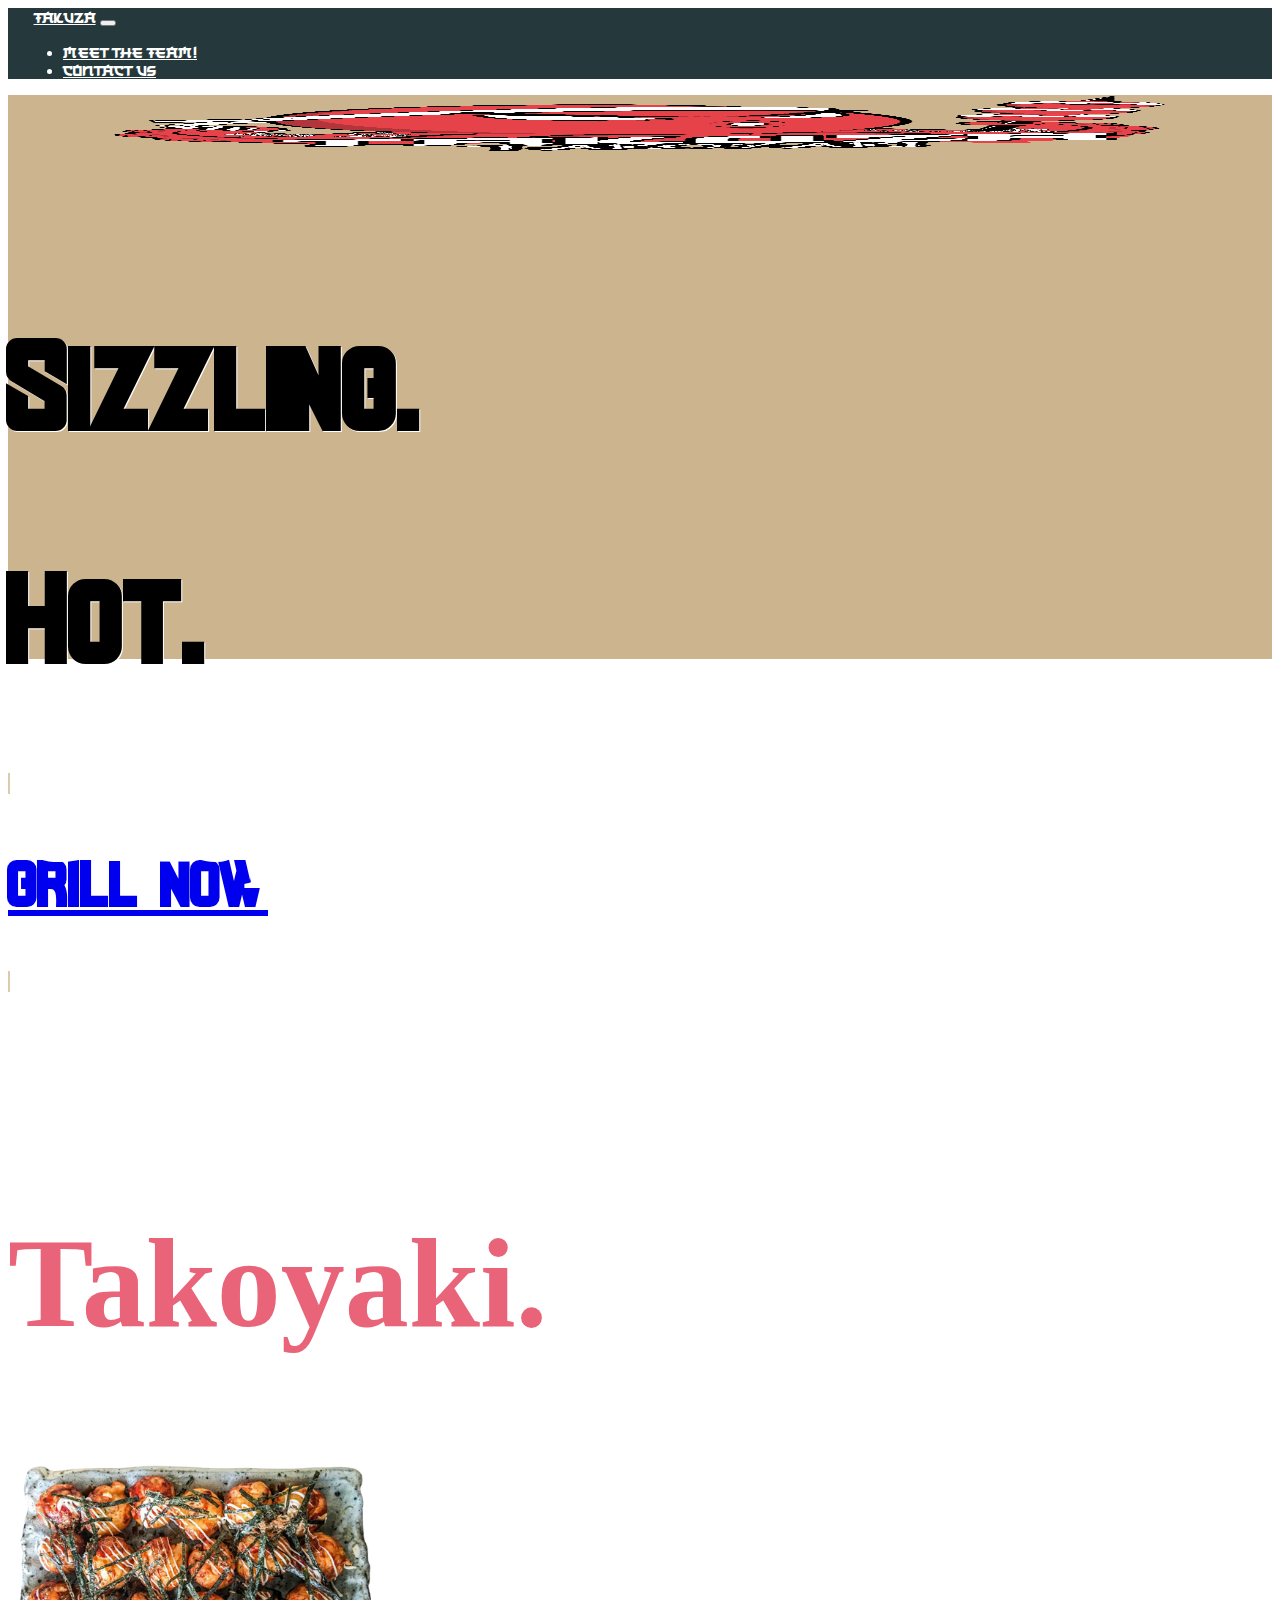
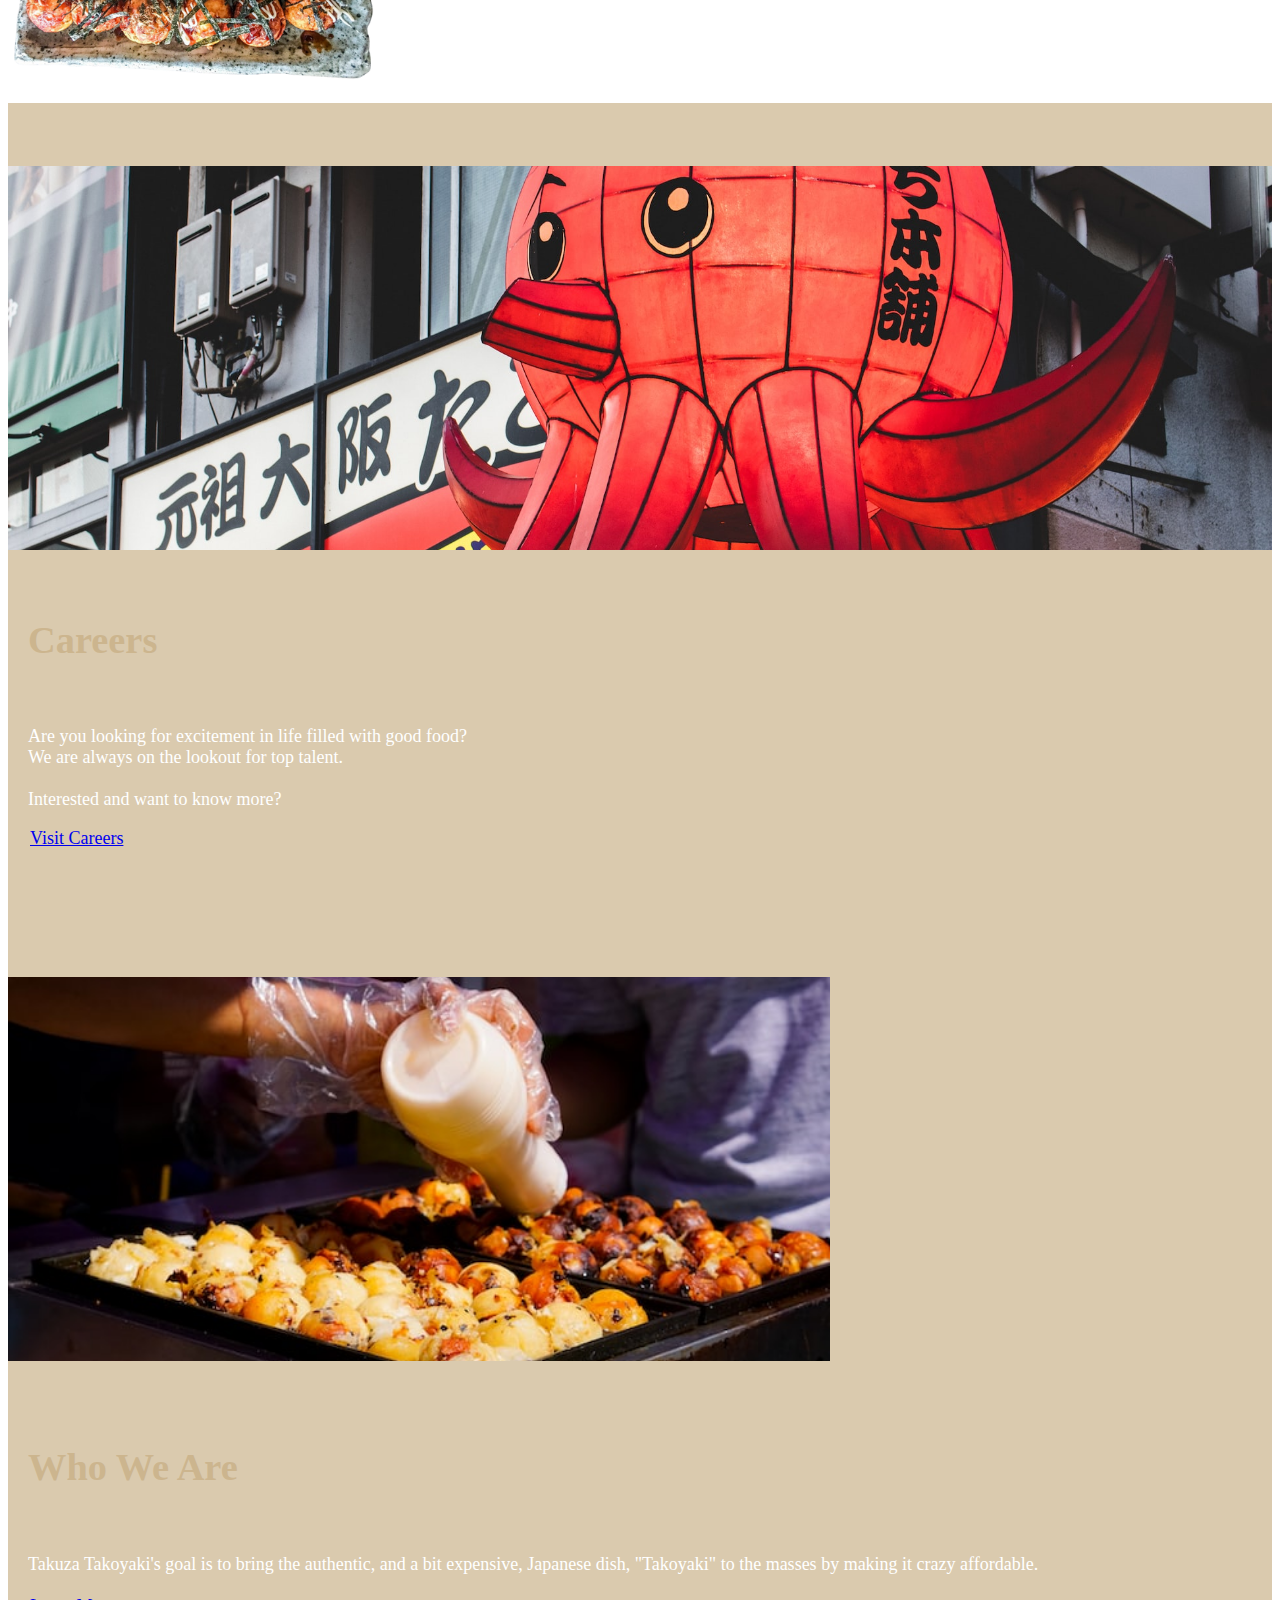
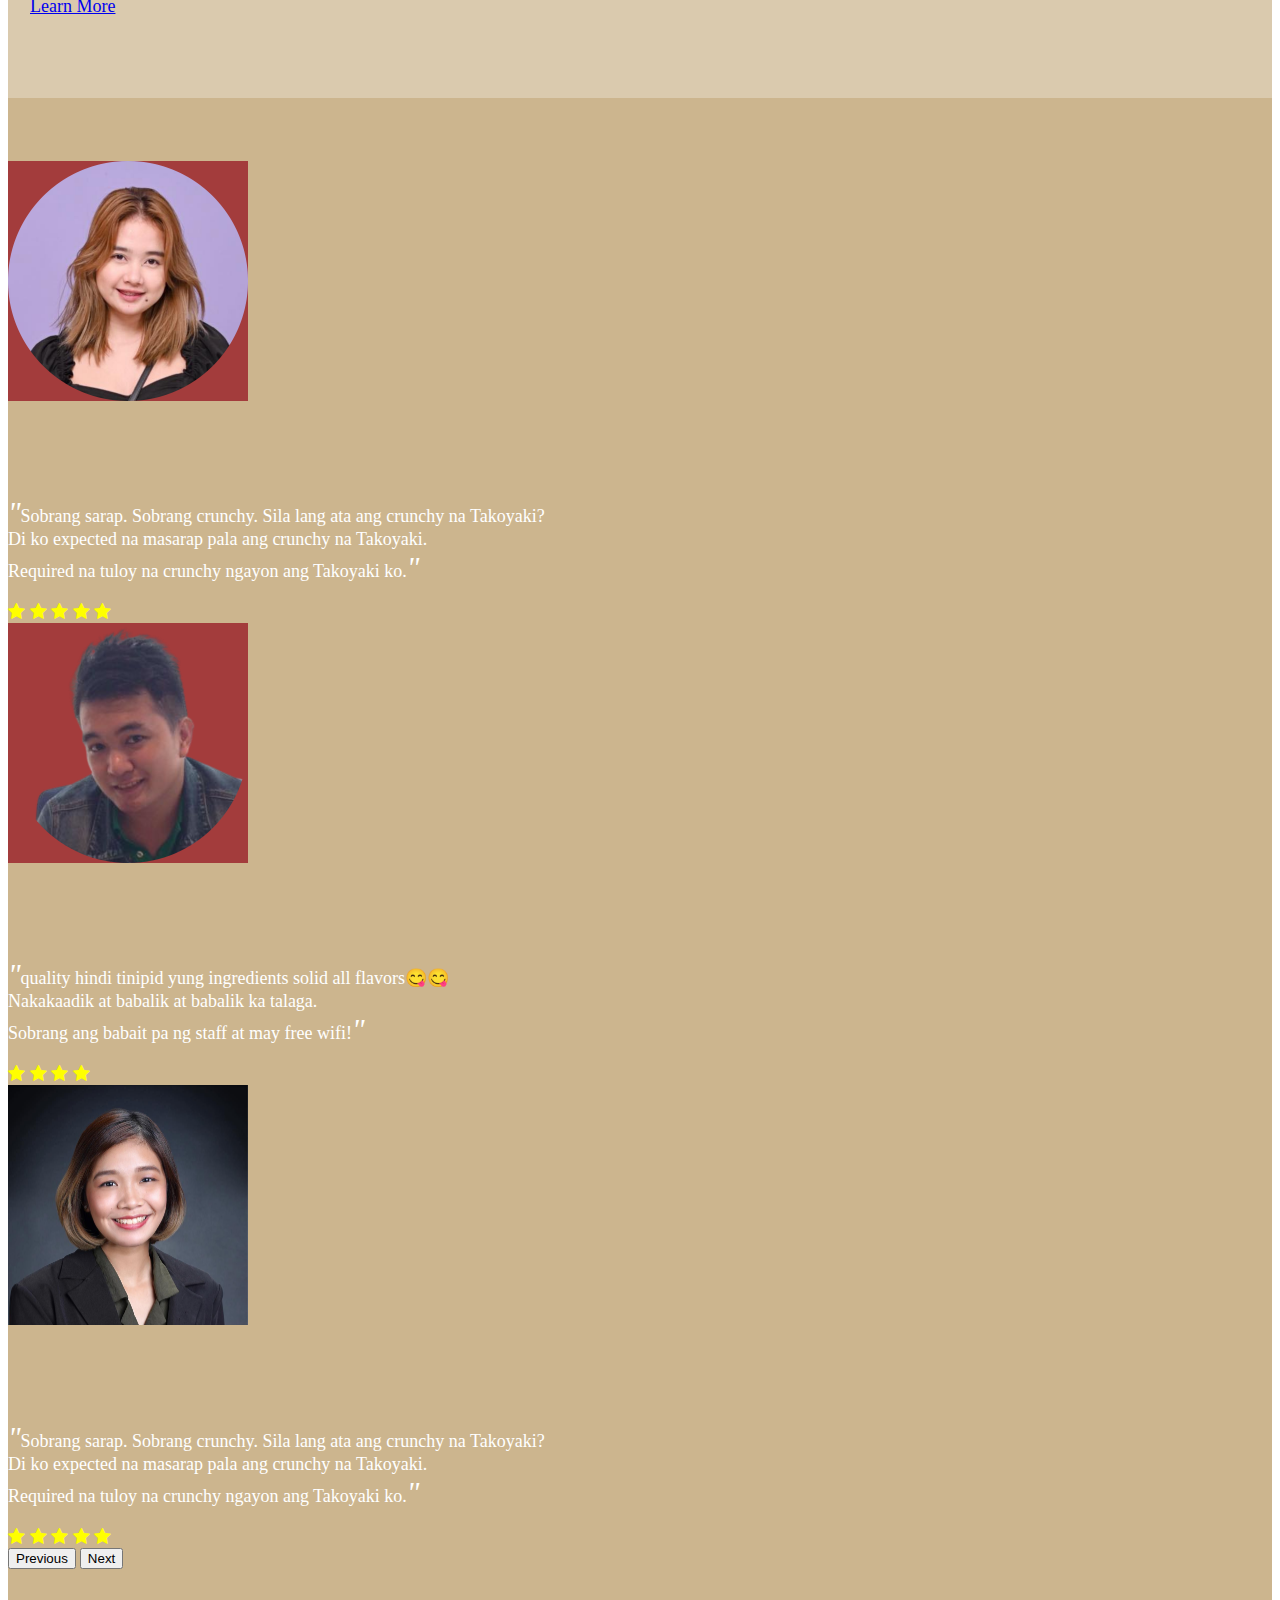
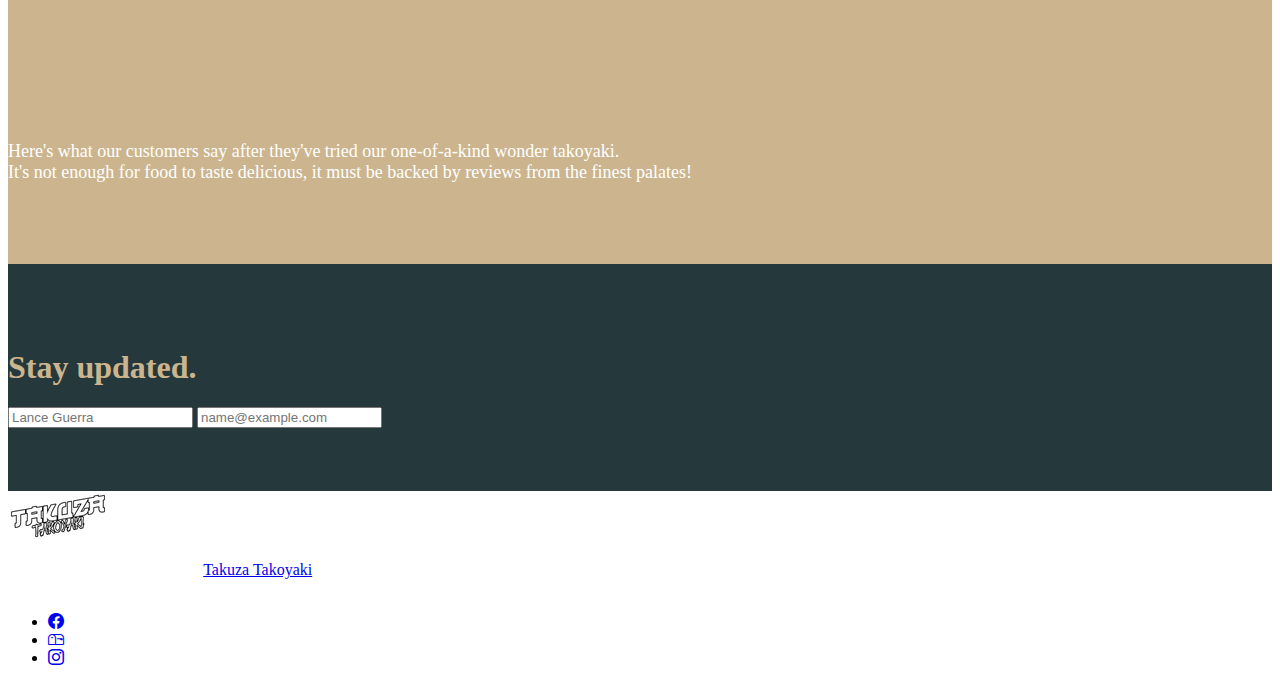
<file: index.html>
<!DOCTYPE html>
<html lang="en">
<head>
    <meta charset="UTF-8">
    <meta http-equiv="X-UA-Compatible" content="IE=edge">
    <meta name="viewport" content="width=device-width, initial-scale=1.0">
    <title>Takuza</title>
    <link rel="stylesheet" href="CSS/Home.css">
    <link href="https://cdn.jsdelivr.net/npm/bootstrap@5.3.0-alpha1/dist/css/bootstrap.min.css" rel="stylesheet" integrity="sha384-GLhlTQ8iRABdZLl6O3oVMWSktQOp6b7In1Zl3/Jr59b6EGGoI1aFkw7cmDA6j6gD" crossorigin="anonymous">
    <script src="https://cdn.jsdelivr.net/npm/bootstrap@5.3.0-alpha1/dist/js/bootstrap.bundle.min.js" integrity="sha384-w76AqPfDkMBDXo30jS1Sgez6pr3x5MlQ1ZAGC+nuZB+EYdgRZgiwxhTBTkF7CXvN" crossorigin="anonymous"></script>
    <link rel="stylesheet" href="https://cdnjs.cloudflare.com/ajax/libs/font-awesome/4.7.0/css/font-awesome.min.css">
    <link rel="stylesheet" href="https://cdn.jsdelivr.net/npm/bootstrap-icons@1.8.1/font/bootstrap-icons.css">
    <link rel="icon" href="Images/TAKUZA.png" type="image/icon type">



</head>

<body>

    <nav class="navbar navbar-expand-lg" id="navbar">

        <div class="container-fluid">

            <a href="../index.html" class="navbar-brand" id="NAVBRAND">Takuza</a>

            <button type="button" class="navbar-toggler bg-light" data-bs-toggle="collapse" data-bs-target="#navbarCollapse">

                <span class="navbar-toggler-icon"></span>

            </button>
        


            <div class="collapse navbar-collapse justify-content-end" id="navbarCollapse">

                <ul class="navbar-nav">

                    <li class="nav-item">
                        <a class="nav-link text-light" href="About.html">Meet the Team!</a>
                    </li>

                    <li class="nav-item">
                        <a class="nav-link text-light" href="Contact.html">Contact Us</a>
                    </li>
                    
                    

                </ul>

            </div>


        </div>

    </nav>



        



        <div class="container-sm-fluid" id="firstcontainer">

            

                <div class="row">

                    

                    <div class="col-xl-6">


                        
                        
                        <div class="img">
                            <img src="Images/TAKUZA-NAME.png" class="img-fluid" alt="BRANDLOGO" id="BRANDLOGO" height="60" width="100%">
                        </div>
                        

                    </div>

                    <div class="col-sm-6 text-start col-md col-lg mt-5" id="CTA">

                        <h1 class="CTAtext" style="font-size: max(10vw, 100px);"> Sizzling. </h1> <h1 class="CTAtext" style="font-size: max(10vw, 100px);">Hot.</h1>
                        <a class="btn btn-lg btn-dark text-sm-center text-md-start" href="HTML/grillnow.html" role="button"><h2 style="font-size: max(5vw, 50px);">GRILL NOW</h2></a> 

                        
                    </div>

                    

                </div>



            

        </div>


        <div class="container-sm-fluid" id="productshowcase">



            <div class="row align-content-center bg-dark">

                

                    <div class="col-sm-5 mt-5 align-content-center text-md-end text-lg-end text-sm-start ms-5" id="PRODUCTTEXT">

                        <h1 class="PRODUCTTEXT1" style="font-size: max(10vw, 10px);"> Crispy.</h1>
                        <h1 class="PRODUCTTEXT2" style="font-size: max(10vw, 10px);"> Crunchy.</h1>
                        <h1 class="PRODUCTTEXT3" style="font-size: max(10vw, 10px);color: #E96479;"> Takoyaki.</h1>
                        
                        

                        
                    </div>

                    <div class="col-sm-5 align-content-center m-auto" id="PRODUCTIMG">

                        <img src="Images/product.png" class="img-fluid ps-5" alt="product" id="productshowcaseimg">
                        

                    </div>

                

            </div>





        </div>


        <div class="container-fluid-sm text-start" id="secondcontainer">




            <div class="row justify-content-center">
                
            
                    
                <div class="col-sm-8">

                    <div class="card mt-5 bg-dark border-0" id="FirstCardHome">

                        <img src="Images/takomedium.jpeg" class="card-img-top" alt="takomedium" id="CareersHomeIMG">
                        <div class="card-body" id ="CareersHomeBODY">
                          <h5 class="card-title" style="font-size: max(3vw, 30px);">Careers</h5>
                          <p class="card-text">Are you looking for excitement in life filled with good food? <br>
                            We are always on the lookout for top talent. <br> <br> Interested and want to know more?</p>
                          <a href="HTML/Careers.html" class="btn btn-dark">Visit Careers</a>

                        </div>
                    </div>
           
                </div>


                <div class="col-sm-8">

                    <div class="card bg-dark border-0" id="SecondCardHome">

                        <img src="Images/Cooking.jpeg" class="card-img-top m-auto" alt="takomedium" id="WhoWeAreHomeIMG">
                        <div class="card-body" id ="WhoWeAreHomeBODY">
                          <h5 class="card-title" style="font-size: max(3vw, 30px);">Who We Are</h5>
                          <p class="card-text">Takuza Takoyaki's goal is to bring the authentic, and a bit expensive, Japanese dish, "Takoyaki" to the masses by making it crazy affordable.
                            <br>
                            <br>
                            <a href="Careers.html" class="btn btn-dark">Learn More</a>

                        </div>
                    </div>

           
                </div>



            </div>

        </div>
                

        <div class="container-fluid text-start" id="thirdcontainer">

            <div class="row">
                

                <div class="col-md-8 justify-content-center m-auto" id="carouseltestimonialhomecontainer">

                    <div class="card bg-dark" id="reviewmaincard">


                            <div id="carouseltestimonalhome" class="carousel slide card-img-top" style="width: max(150vw, 30px);">
                                <div class="carousel-inner">
                                <div class="carousel-item active">



                                    <div class="card mt-5 bg-dark border-0 text-center mb-5 align-content-center ms-auto" id="reviewcard2">

                                        <img src="Images/review2.png" class="card-img-top rounded-circle" alt="takomedium" id="reviewimg2">
                                        <div class="card-body" id ="review2body">
                                        <H1 class="card-title">Cath C.</h1>
                                       
                                        <p class="card-text"><i class="quote">"</i>Sobrang sarap. Sobrang crunchy. Sila lang ata ang crunchy na Takoyaki?<br>
                                            Di ko expected na masarap pala ang crunchy na Takoyaki. <br>Required na tuloy na crunchy ngayon ang Takoyaki ko.<i class="quote">"</i></p>

                                            <span class="fa fa-star checked"></span>
                                            <span class="fa fa-star checked"></span>
                                            <span class="fa fa-star checked"></span>
                                            <span class="fa fa-star checked"></span>
                                            <span class="fa fa-star checked"></span>
                
                                        </div>
                                    </div>

                                </div>
                                <div class="carousel-item">


                                    <div class="card mt-5 bg-dark border-0 text-center mb-5 align-content-center" id="reviewcard1">

                                        <img src="Images/review1.png" class="card-img-top rounded-circle" alt="takomedium" id="reviewimg1">
                                        <div class="card-body" id ="review1body">
                                        <H1 class="card-title">Elwin T.</H1>
                                        <p class="card-text"><i class="quote">"</i>quality hindi tinipid yung ingredients solid all flavors😋😋 <br>
                                            Nakakaadik at babalik at babalik ka talaga.<br>
                                            Sobrang ang babait pa ng staff at may free wifi!<i class="quote">"</i> </p>

                                            <span class="fa fa-star checked"></span>
                                            <span class="fa fa-star checked"></span>
                                            <span class="fa fa-star checked"></span>
                                            <span class="fa fa-star checked"></span>
                                            <span class="fa fa-star-empty"></span>
                
                                        </div>
                                    </div>
                                    
                                </div>
                                <div class="carousel-item">
                                    <div class="card mt-5 bg-dark border-0 text-center mb-5 align-content-center ms-auto" id="reviewcard3">

                                        <img src="Images/review3.jpeg" class="card-img-top rounded-circle" alt="takomedium" id="reviewimg3">
                                        <div class="card-body" id ="review3body">
                                        <H1 class="card-title">Cristen A.</H1>
                                       
                                        <p class="card-text"><i class="quote">"</i>Sobrang sarap. Sobrang crunchy. Sila lang ata ang crunchy na Takoyaki?<br>
                                            Di ko expected na masarap pala ang crunchy na Takoyaki. <br>Required na tuloy na crunchy ngayon ang Takoyaki ko.<i class="quote">"</i></p>

                                            <span class="fa fa-star checked"></span>
                                            <span class="fa fa-star checked"></span>
                                            <span class="fa fa-star checked"></span>
                                            <span class="fa fa-star checked"></span>
                                            <span class="fa fa-star checked"></span>
                
                                        </div>
                                    </div>
                                </div>
                                </div>
                                <button class="carousel-control-prev" type="button" data-bs-target="#carouseltestimonalhome" data-bs-slide="prev">
                                <span class="carousel-control-prev-icon" aria-hidden="true"></span>
                                <span class="visually-hidden">Previous</span>
                                </button>
                                <button class="carousel-control-next" type="button" data-bs-target="#carouseltestimonalhome" data-bs-slide="next">
                                <span class="carousel-control-next-icon" aria-hidden="true"></span>
                                <span class="visually-hidden">Next</span>
                                </button>
                            </div>



                            <div class="card-body my-auto" id ="reviewmainbody">
                                <h5 class="card-title" style="font-size: max(3vw, 30px);">Reviews</h5>
                                <p class="card-text">Here's what our customers say after they've tried our one-of-a-kind wonder takoyaki. <br>
                                It's not enough for food to taste delicious, it must be backed by reviews from the finest palates!</p>
      
                            </div>




                    </div>
                    


                </div> 

            </div>          
  


            
            






        </div>
        



        <div class="container-fluid text-start bg-dark" id="fourthcontainer">

            <div class="row">

                <div class="col-sm-3 m-auto">

                    <h1 class="card-title mb-3">Stay updated.</h1>

                    <div class="m-auto">
                        <input type="text" class="form-control mb-1" id="NewsletterNameInput" placeholder="Lance Guerra">
                        <input type="email" class="form-control" id="NewsletterEmailInput" placeholder="name@example.com">
                    </div>

                </div>
            </div>


        </div>


        


        <footer class="container-fluid p-5 rounded bg-dark">
            <div class="d-sm-flex justify-content-between">
                <div>
                    <span><img src="Images/namelogowhitefooter.png" alt="logo" height="50px" width="100px"></span>
                </div>

                <div class="copyright text-sm-start text-md-center">
                    <p>Developed and maintained by <a href="https://www.takuzatakoyaki.com/">Takuza Takoyaki</a> <br>
                        © 2023 All Rights Reserved.</p>
                
                </div>

                <div>
                    <ul class="d-flex gap-3 list-unstyled pe-5">
                        <li><a href="https://www.facebook.com/takuzatakoyakiph"><i class="bi bi-facebook"></i></a></li>
                        <li><a href="#"><i class="bi bi-mailbox"></i></a></li>
                        <li><a href="https://www.instagram.com/takuzatakoyaki/"><i class="bi bi-instagram"></i></a></li>
                    </ul>
                </div>

            </div>
        </footer>
        
    
  
       
    
</body>
</html>
</file>
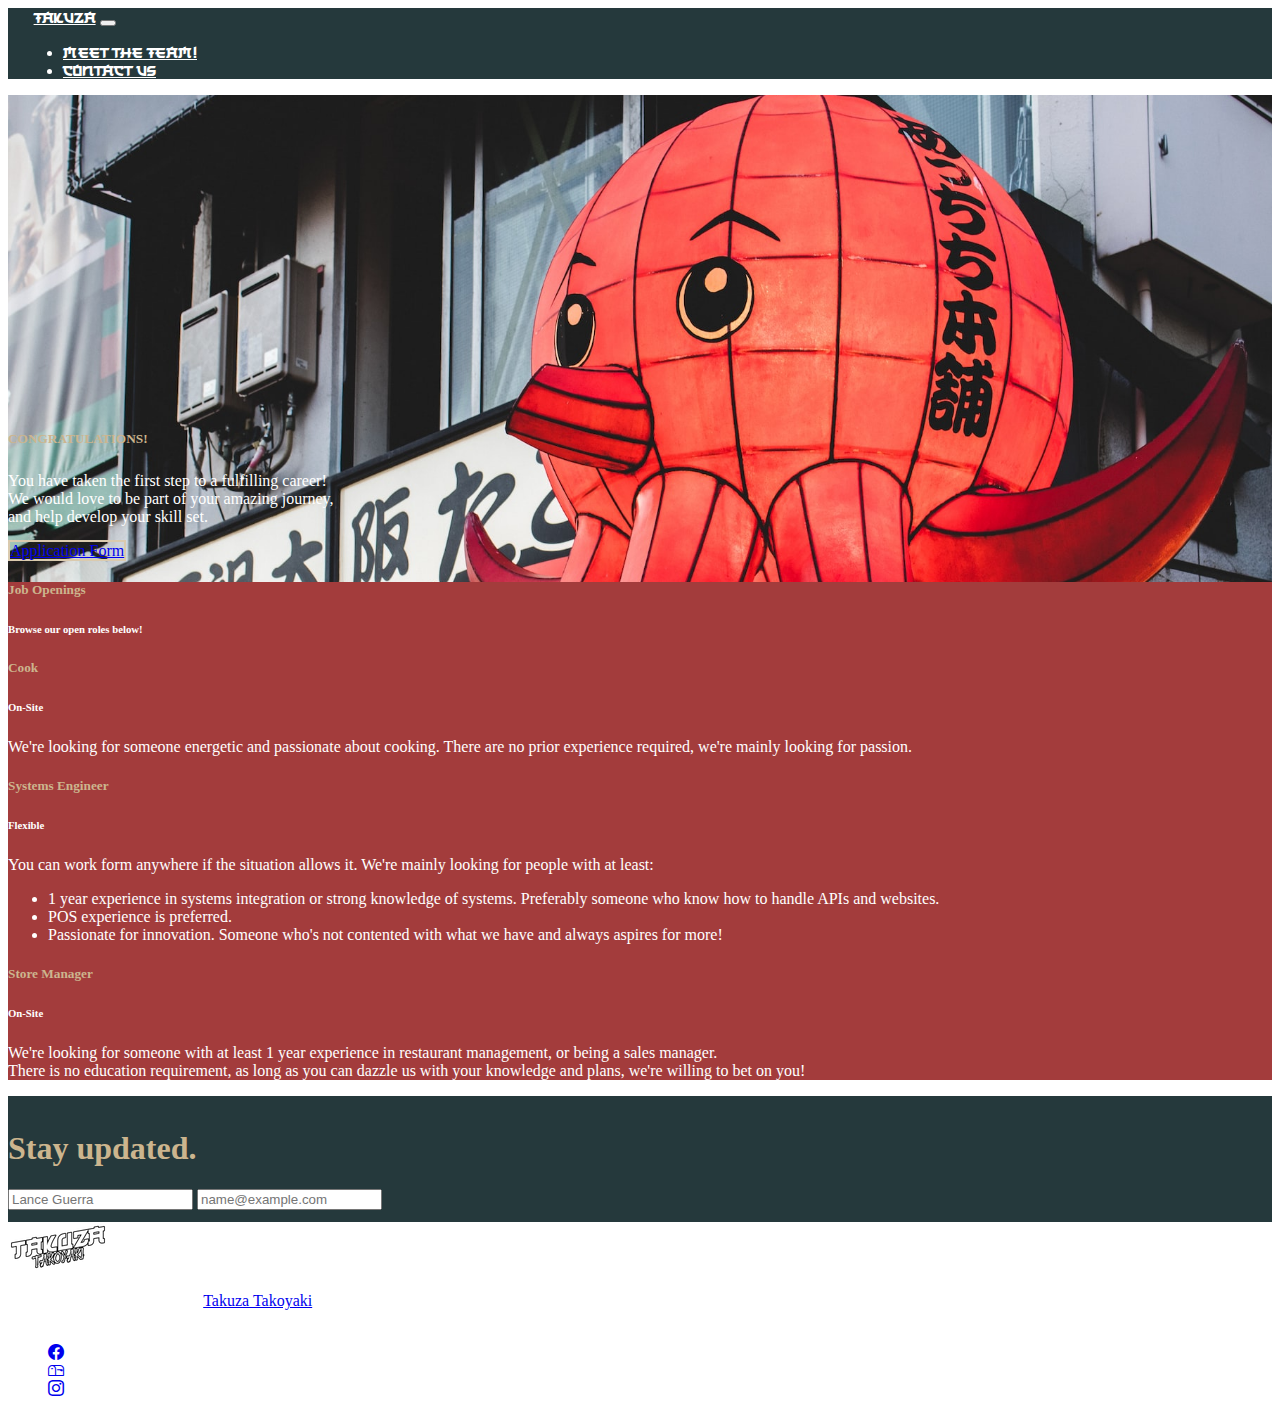
<file: HTML/Careers.html>
<!DOCTYPE html>
<html lang="en">
<head>
    <meta charset="UTF-8">
    <meta http-equiv="X-UA-Compatible" content="IE=edge">
    <meta name="viewport" content="width=device-width, initial-scale=1.0">
    <title>Takuza</title>
    <link rel="stylesheet" href="../CSS/Careers.css">
    <link href="https://cdn.jsdelivr.net/npm/bootstrap@5.3.0-alpha1/dist/css/bootstrap.min.css" rel="stylesheet" integrity="sha384-GLhlTQ8iRABdZLl6O3oVMWSktQOp6b7In1Zl3/Jr59b6EGGoI1aFkw7cmDA6j6gD" crossorigin="anonymous">
    <script src="https://cdn.jsdelivr.net/npm/bootstrap@5.3.0-alpha1/dist/js/bootstrap.bundle.min.js" integrity="sha384-w76AqPfDkMBDXo30jS1Sgez6pr3x5MlQ1ZAGC+nuZB+EYdgRZgiwxhTBTkF7CXvN" crossorigin="anonymous"></script>
    <link rel="stylesheet" href="https://cdnjs.cloudflare.com/ajax/libs/font-awesome/4.7.0/css/font-awesome.min.css">
    <link rel="stylesheet" href="https://cdn.jsdelivr.net/npm/bootstrap-icons@1.8.1/font/bootstrap-icons.css">
    <link rel="icon" href="../Images/TAKUZA.png" type="image/icon type">
</head>
<body>



    <nav class="navbar navbar-expand-lg" id="navbar">

        <div class="container-fluid">

            <a href="../index.html" class="navbar-brand" id="NAVBRAND">Takuza</a>

            <button type="button" class="navbar-toggler" data-bs-toggle="collapse" data-bs-target="#navbarCollapse">

                <span class="navbar-toggler-icon"></span>

            </button>
        


            <div class="collapse navbar-collapse justify-content-end" id="navbarCollapse">

                <ul class="navbar-nav">

                    <li class="nav-item">
                        <a class="nav-link text-light" href="About.html">Meet the Team!</a>
                    </li>

                    <li class="nav-item">
                        <a class="nav-link text-light" href="Contact.html">Contact Us</a>
                    </li>
                    
                    

                </ul>

            </div>


        </div>

    </nav>


    <div class="container-fluid-sm" id="maincontainer">


        <div class="container-sm">

            <div class="row">

                <div class="col-sm-6 mx-auto" id="left">


                        <div class="Conrgatulations" id="congradulations">

                            <div class="card bg-dark">
                                <div class="card-body">
                                    <h5 class="card-title">CONGRATULATIONS!</h5>
                                    <h6 class="card-subtitle mb-2 text-warning"></h6>
                                    <p class="card-text">You have taken the first step to a fulfilling career! <br> We would love to be part of your amazing journey,<br> and help develop your skill set.</p>
                                    <a href="applicationform.html" class="btn btn-dark" target="_blank">Application Form</a>
                                
                                </div>
                            </div>

                        </div>

                </div>

                    <div class="col-sm-6" id="right">


                       

                            <div class="card" id="rolesmain">
                                <div class="card-body m-auto">
                                    <h5 class="card-title text-center">Job Openings</h5>
                                    <h6 class="card-subtitle mb-2 text-warning">Browse our open roles below!</h6>
                                    
                                    <div class="role1">

                                        <div class="card bg-dark">
                                            <div class="card-body">
                                                <h5 class="card-title">Cook</h5>
                                                <h6 class="card-subtitle mb-2 text-warning">On-Site</h6>
                                                <p class="card-text">We're looking for someone energetic and passionate about cooking. There are no prior experience required, we're mainly looking for passion.</p>
                                            
                                            </div>
                                        </div>
            
                                    </div>
            
                            
            
            
                                    <div class="role2">
            
                                        <div class="card bg-dark">
                                            <div class="card-body">
                                            <h5 class="card-title">Systems Engineer</h5>
                                            <h6 class="card-subtitle mb-2 text-warning">Flexible</h6>
                                            <p class="card-text">You can work form anywhere if the situation allows it. We're mainly looking for people with at least:
            
                                                <ul>
                                                    <li>1 year experience in systems integration or strong knowledge of systems. Preferably someone who know how to handle APIs and websites.</li>
                                                    <li>POS experience is preferred.</li>
                                                    <li>Passionate for innovation. Someone who's not contented with what we have and always aspires for more!</li>
                                                </ul>
                                            </p>
                                            </div>
                                        </div>
            
                                    </div>
            
            
                                    <div class="role3">
            
                                        <div class="card bg-dark">
                                            <div class="card-body">
                                            <h5 class="card-title">Store Manager</h5>
                                            <h6 class="card-subtitle mb-2 text-warning">On-Site</h6>
                                            <p class="card-text">We're looking for someone with at least 1 year experience in restaurant management, or being a sales manager. <br>
                                            There is no education requirement, as long as you can dazzle us with your knowledge and plans, we're willing to bet on you!</p>
                                        
                                            </div>
                                        </div>
            
                                    </div>


                                </div>
                            </div>

                        
                        


                        

                </div>







            </div>

        </div> 


        <div class="container-fluid text-start bg-dark" id="fourthcontainer">

            <div class="row">

                <div class="col-sm-3 m-auto">

                    <h1 class="card-title mb-3">Stay updated.</h1>

                    <div class="m-auto">
                        <input type="text" class="form-control mb-1" id="NewsletterNameInput" placeholder="Lance Guerra">
                        <input type="email" class="form-control" id="NewsletterEmailInput" placeholder="name@example.com">
                    </div>

                </div>
            </div>


        </div>


        


        <footer class="container-fluid p-5 rounded bg-dark">
            <div class="d-sm-flex justify-content-between">
                <div>
                    <span><img src="../Images/namelogowhitefooter.png" alt="logo" height="50px" width="100px"></span>
                </div>

                <div class="copyright text-sm-start text-md-center">
                    <p>Developed and maintained by <a href="https://www.takuzatakoyaki.com/">Takuza Takoyaki</a> <br>
                        © 2023 All Rights Reserved.</p>
                
                </div>

                <div>
                    <ul class="d-flex gap-3 list-unstyled pe-5">
                        <li><a href="https://www.facebook.com/takuzatakoyakiph"><i class="bi bi-facebook"></i></a></li>
                        <li><a href="#"><i class="bi bi-mailbox"></i></a></li>
                        <li><a href="https://www.instagram.com/takuzatakoyaki/"><i class="bi bi-instagram"></i></a></li>
                    </ul>
                </div>

            </div>
        </footer>

                

            

        


        




            
        
    </div>

    
    
</body>
</html>
</file>
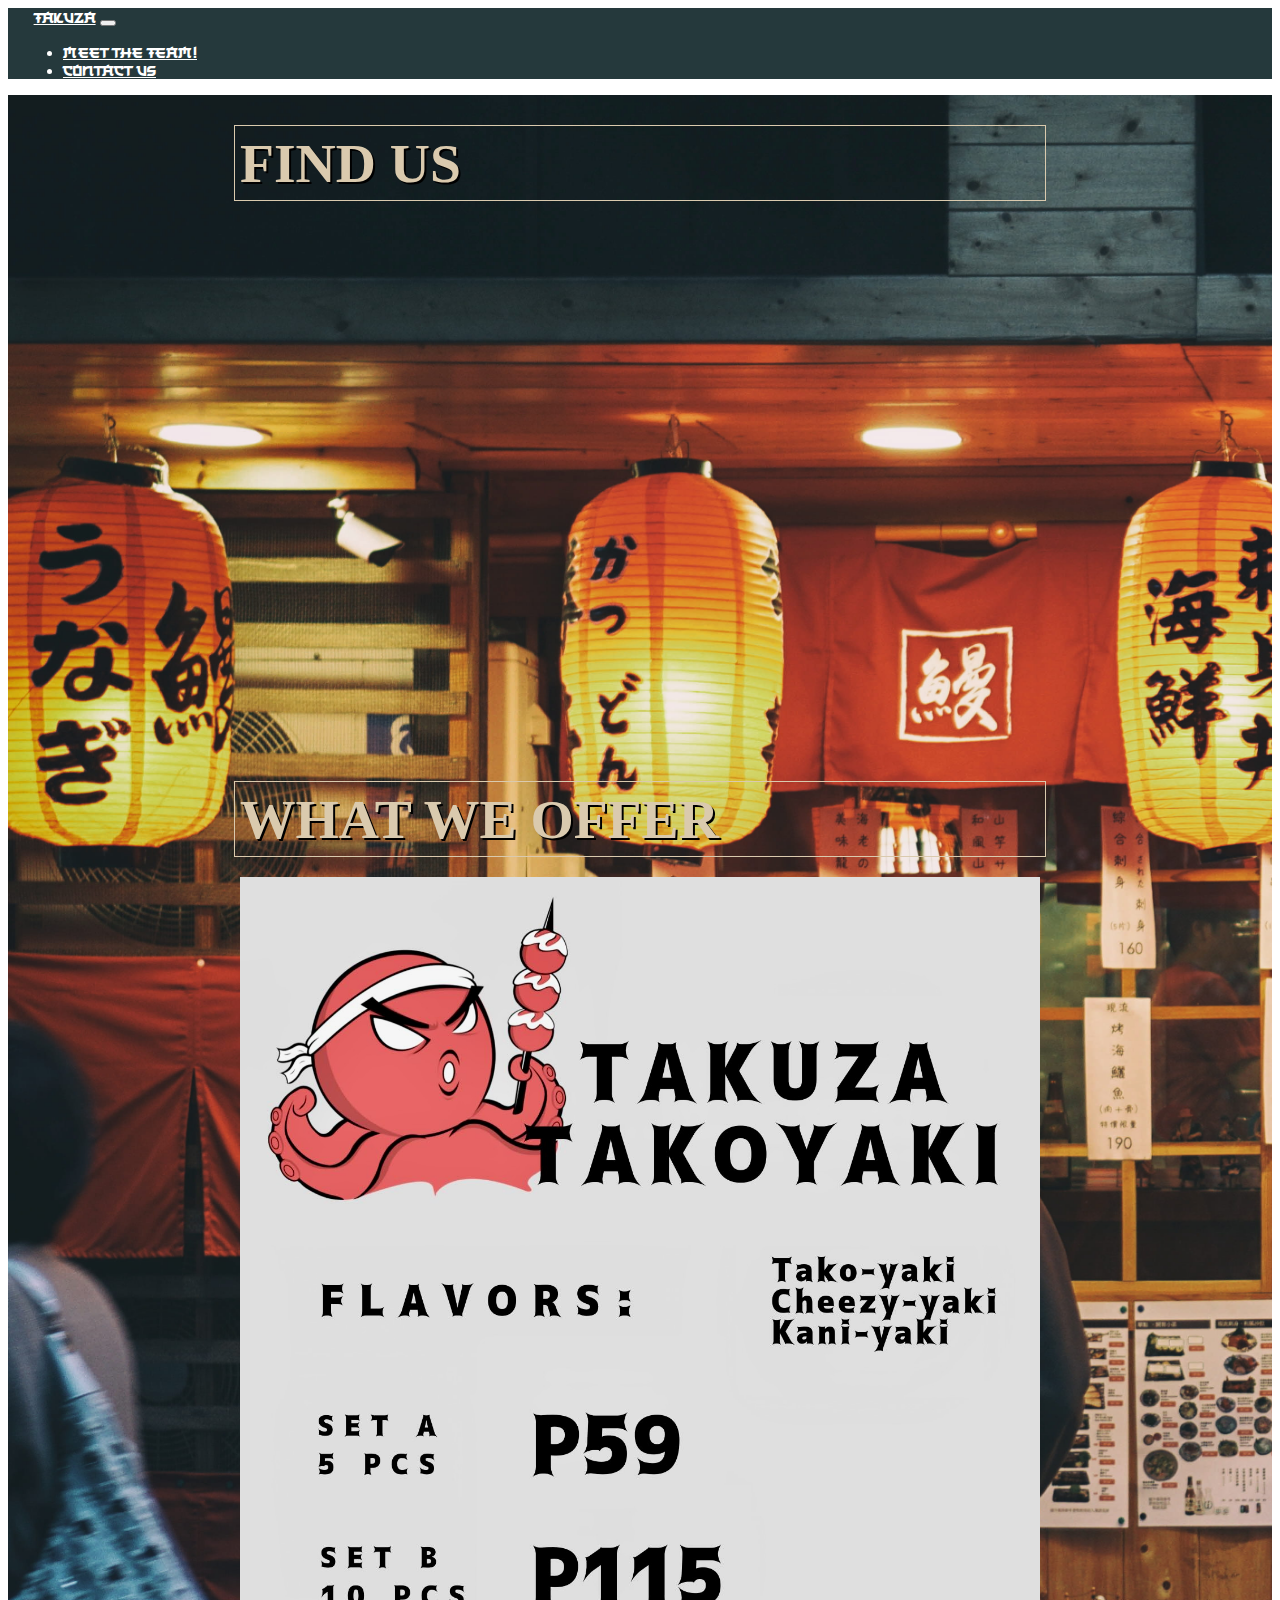
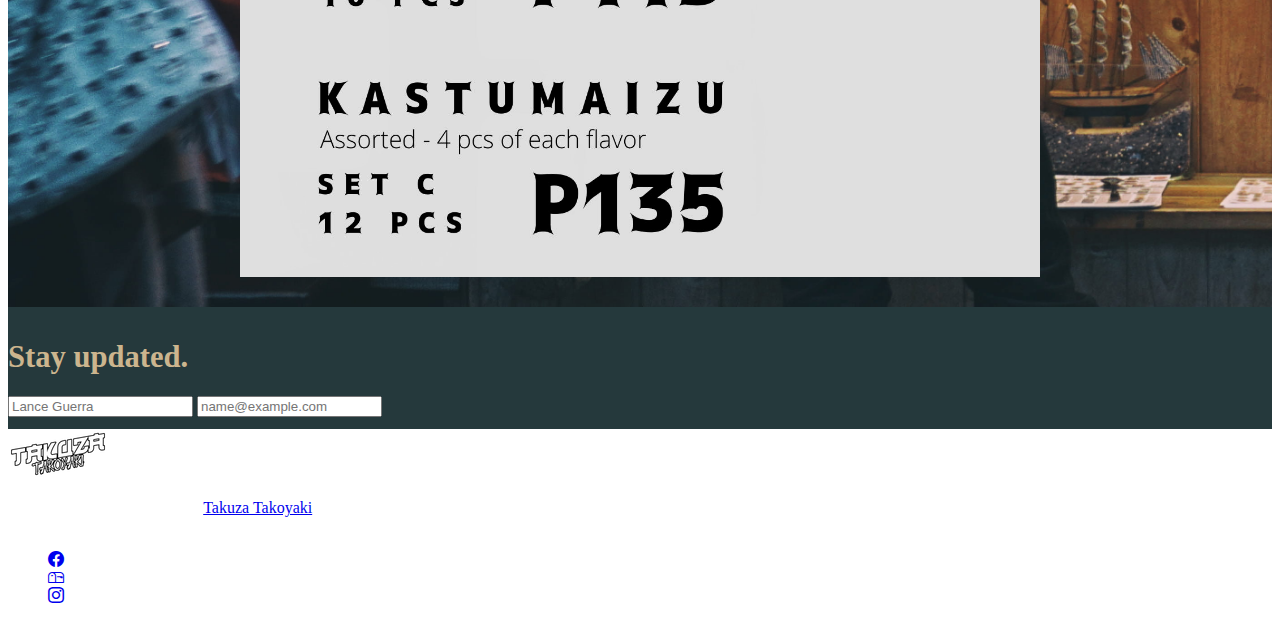
<file: HTML/grillnow.html>
<!DOCTYPE html>
<html lang="en">
<head>
    <meta charset="UTF-8">
    <meta http-equiv="X-UA-Compatible" content="IE=edge">
    <meta name="viewport" content="width=device-width, initial-scale=1.0">
    <title>Takuza</title>
    <link rel="stylesheet" href="../CSS/grillnow.css">
    <link href="https://cdn.jsdelivr.net/npm/bootstrap@5.3.0-alpha1/dist/css/bootstrap.min.css" rel="stylesheet" integrity="sha384-GLhlTQ8iRABdZLl6O3oVMWSktQOp6b7In1Zl3/Jr59b6EGGoI1aFkw7cmDA6j6gD" crossorigin="anonymous">
    <script src="https://cdn.jsdelivr.net/npm/bootstrap@5.3.0-alpha1/dist/js/bootstrap.bundle.min.js" integrity="sha384-w76AqPfDkMBDXo30jS1Sgez6pr3x5MlQ1ZAGC+nuZB+EYdgRZgiwxhTBTkF7CXvN" crossorigin="anonymous"></script>
    <link rel="stylesheet" href="https://cdnjs.cloudflare.com/ajax/libs/font-awesome/4.7.0/css/font-awesome.min.css">
    <link rel="stylesheet" href="https://cdn.jsdelivr.net/npm/bootstrap-icons@1.8.1/font/bootstrap-icons.css">
    <link rel="icon" href="../Images/TAKUZA.png" type="image/icon type">



</head>

<body>

    <nav class="navbar navbar-expand-lg" id="navbar">

        <div class="container-fluid">

            <a href="../index.html" class="navbar-brand" id="NAVBRAND">Takuza</a>

            <button type="button" class="navbar-toggler" data-bs-toggle="collapse" data-bs-target="#navbarCollapse">

                <span class="navbar-toggler-icon"></span>

            </button>
        


            <div class="collapse navbar-collapse justify-content-end" id="navbarCollapse">

                <ul class="navbar-nav">

                    <li class="nav-item">
                        <a class="nav-link text-light" href="About.html">Meet the Team!</a>
                    </li>

                    <li class="nav-item">
                        <a class="nav-link text-light" href="Contact.html">Contact Us</a>
                    </li>
                    
                    

                </ul>

            </div>


        </div>

    </nav>



        



        <div class="container-sm-fluid" id="firstcontainer">



                <div class="container" id="subcontainer1">

            

                    <div class="row justify align-content-center">

                        

                        <div class="col-md-12 justify-content-center">


                            <h1 class="text-center" class="MAP" id="FINDUS"> FIND US </h1>

                            <iframe src="https://www.google.com/maps/embed?pb=!1m18!1m12!1m3!1d442.5437808151152!2d120.99993725715443!3d14.682782261538332!2m3!1f0!2f0!3f0!3m2!1i1024!2i768!4f13.1!3m3!1m2!1s0x3397b6b0368ebeed%3A0xdc243950030e626a!2sBrgy.%20160%20Multi-Purpose%20Hall!5e0!3m2!1sen!2sph!4v1677421668932!5m2!1sen!2sph" style="border:0;" allowfullscreen="" loading="lazy" referrerpolicy="no-referrer-when-downgrade" class="map"></iframe>



                        </div>

                        

                    </div>

                </div>

                <div class="container" id="subcontainer2">


                    <div class="row justify align-content-center">

                        

                        <div class="col-md-12 justify-content-center">


                            <h1 class="text-center" class="MAP" id="WHATWEOFFER"> WHAT WE OFFER </h1>

                            <img src="../Images/menu.jpeg" alt="menu" class="img-fluid" id="menu"></img>



                        </div>

                        

                    </div>

                </div>


        </div>

        <div class="container-fluid text-start bg-dark" id="fourthcontainer">

            <div class="row">

                <div class="col-sm-3 m-auto">

                    <h1 class="card-title mb-3">Stay updated.</h1>

                    <div class="m-auto">
                        <input type="text" class="form-control mb-1" id="NewsletterNameInput" placeholder="Lance Guerra">
                        <input type="email" class="form-control" id="NewsletterEmailInput" placeholder="name@example.com">
                    </div>

                </div>
            </div>


        </div>

        <footer class="container-fluid p-5 rounded bg-dark">
            <div class="d-sm-flex justify-content-between">
                <div>
                    <span><img src="../Images/namelogowhitefooter.png" alt="logo" height="50px" width="100px"></span>
                </div>

                <div class="copyright text-sm-start text-md-center">
                    <p>Developed and maintained by <a href="https://www.takuzatakoyaki.com/">Takuza Takoyaki</a> <br>
                        © 2023 All Rights Reserved.</p>
                
                </div>

                <div>
                    <ul class="d-flex gap-3 list-unstyled pe-5">
                        <li><a href="https://www.facebook.com/takuzatakoyakiph"><i class="bi bi-facebook"></i></a></li>
                        <li><a href="#"><i class="bi bi-mailbox"></i></a></li>
                        <li><a href="https://www.instagram.com/takuzatakoyaki/"><i class="bi bi-instagram"></i></a></li>
                    </ul>
                </div>

            </div>
        </footer>
        
       
    
</body>
</html>
</file>
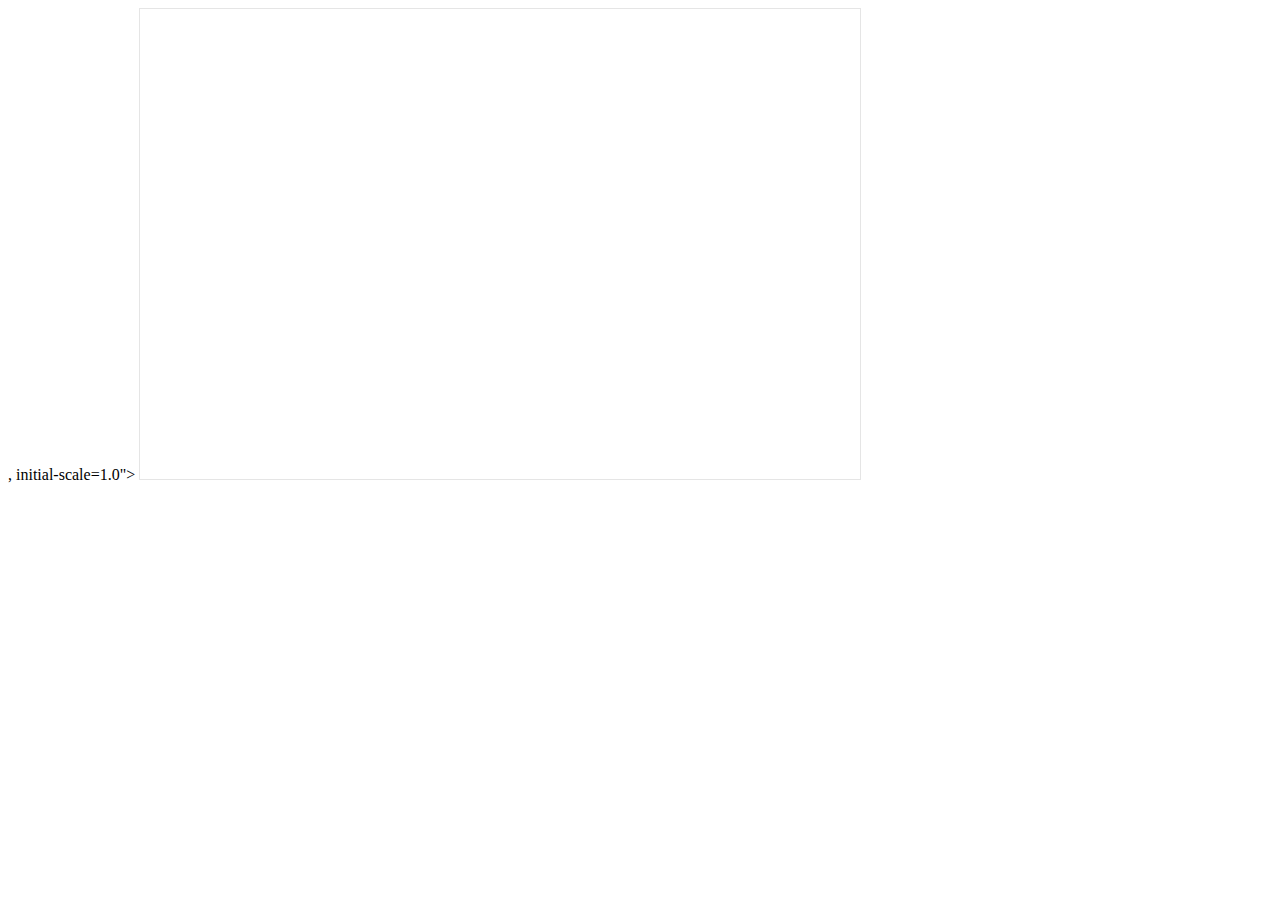
<file: Code/HTML/wireframe.html>
<!DOCTYPE html>
<html lang="en">
<head>
    <meta charset="UTF-8">
    <meta http-equiv="X-UA-Compatible" content="IE=edge">
    <meta name="viewport" content="width=<iframe style="border: 1px solid rgba(0, 0, 0, 0.1);" width="720" height="470" src="https://app.uizard.io/p/eb0d13bf/embed" allowfullscreen></iframe>, initial-scale=1.0">
    <title>Document</title>
</head>
<body>
    <iframe style="border: 1px solid rgba(0, 0, 0, 0.1);" width="720" height="470" src="https://app.uizard.io/p/eb0d13bf/embed" allowfullscreen></iframe>
</body>
</html>
</file>
<file: CSS/Home.css>
@font-face {
    font-family: Comili;
    src: url('../Fonts/Comili-Book.otf');
}

@font-face {
    font-family: Bookworm;
    src: url('../Fonts/Bookworm_062308.ttf');
}

@font-face {
    font-family: Japanese2020;
    src: url('../Fonts/JAPANESE_2020.otf');
}

@font-face {
    font-family: SUPERPUNCH;
    src: url('../Fonts/SUPER\ PUNCH.otf');
}

body {
    scroll-behavior: smooth;
}

a:hover {
    color: #E96479 !important;
}

.btn:hover {
    color: white !important;
    background-color: #a33c3c !important;
}

.btn {
    border: 2px solid;
    border-color:#dacaae!important;
}

.nav-item {
    margin-inline: 15px;
    font-size: cal(20px + 1vw);
    font-family: Japanese2020;
    color: white;
}


#NAVBRAND {
    font-family: Japanese2020;
    color: white;
    font-size: cal(20px + 1.5vw);
    margin-left: 2vw;
}

.navbar {
    background-color: #25393c;
    color: white !important;
}

.nav-link {
    color: white !important;
}


#CTA {
    margin-top: 150px;
    height: 350px;
    
}

#CTA h1 {
    font-family: SUPERPUNCH;
}


#CTA h2 {
    font-family: SUPERPUNCH;
    font-size: 100px;
}

#FirstCardHome {
    flex-direction: row;
    }

#SecondCardHome {
    flex-direction: row-reverse;
    margin-top: 8rem;
    }

#CareersHomeIMG {

    width: 100%;
    height: 30vw;
    object-fit: cover;
    margin: auto;
}


#CareersHomeBODY {
    margin-left: 20px;
    margin-top: 3rem;
}

#WhoWeAreHomeIMG {

    width: 65%;
    height: 30vw;
    object-fit: cover;
}


#WhoWeAreHomeBODY {
    margin-left: 20px;
    margin-top: 5rem;
}

.card-body {
    font-size: max(1vw, 18px);
}




#firstcontainer {
    
    background-color: #ccb58e;
    background-size:auto;
}

.CTAtext {
    text-shadow: 1px 1px white;
    margin-top: 20px;
}



#firstcontainer {
    
    background-color: #ccb58e;
}

#secondcontainer {
    background-color: #dacaae;
    padding-top: 5%;
    padding-bottom: 5%;
}

#thirdcontainer {
    
    background-color: #ccb58e;
    padding-top: 5%;
    padding-bottom: 5%;
}

#fourthcontainer {
    
    background-color: #25393c;
    padding-top: 5%;
    padding-bottom: 5%;
    border: 20px;
}

#secondcontainer h4,p {
    color: white;


}




.card-title {
    border-color:#dacaae!important;
    padding-left: 0px;
    color: #ccb58e !important;
}


#productshowcaseimg {
    max-height: 30vw;
    min-height: 10rem;
    min-width: 15rem;

}



.carousel img {
    height: 15rem;
    width: 15rem;
    object-fit: cover;
    object-position: center;
    margin: auto;
}

#reviewmaincard {
    flex-direction: row;
}

#reviewimg1 {
    background-color: #a33c3c;
}
#reviewimg2 {
    background-color: #a33c3c;
}
#reviewimg3 {
    background-color: #a33c3c;
}


.fa {
    color: yellow;
    border: 2px;
}

.quote {
    font-size: 30px !important;
}


#productshowcase img {
    max-height: 20vw;
    max-width: 30vw;
}


#PRODUCTTEXT {
    color: white;
}



.card-title h1 {
    font-size: calc(5px + 2vw);
}

#PRODUCTTEXT1, #PRODUCTTEXT2, #PRODUCTTEXT3 h1 {
    font-size: calc(5px + 2vw) !important;
}
</file>
<file: CSS/Careers.css>
@font-face {
    font-family: Comili;
    src: url('../Fonts/Comili-Book.otf');
}

@font-face {
    font-family: Bookworm;
    src: url('../Fonts/Bookworm_062308.ttf');
}

@font-face {
    font-family: Japanese2020;
    src: url('../Fonts/JAPANESE_2020.otf');
}

@font-face {
    font-family: SUPERPUNCH;
    src: url('../Fonts/SUPER\ PUNCH.otf');
}

body {
    scroll-behavior: smooth;
}

a:hover {
    color: #E96479 !important;
}

.btn:hover {
    color: white !important;
    background-color: #a33c3c !important;

}

.btn {
    border: 2px solid;
    border-color:#dacaae!important;
}


.nav-item {
    margin-inline: 15px;
    font-size: cal(20px + 1vw);
    font-family: Japanese2020;
    color: white;
}


#NAVBRAND {
    font-family: Japanese2020;
    color: white;
    font-size: cal(20px + 1.5vw);
    margin-left: 2vw;
}

.navbar {
    background-color: #25393c;
    color: white !important;
}

.nav-link {
    color: white !important;
}


#fourthcontainer {
    
    background-color: #25393c;
    padding-top: 1%;
    padding-bottom: 1%;
    border: 20px;
}


footer {
    color: white;
}

.card-title {
    border-color:#dacaae!important;
    padding-left: 0px;
    color: #ccb58e !important;
    font-size: calc (50px + 2vw);
}

#maincontainer {
    background-image: url('../Images/takomedium.jpeg');
    background-repeat: no-repeat;
    background-size: cover;
    background-attachment: fixed;
    padding-top: 20px;
}


#firstcontainer {
    padding-left: 2vw;
}


.card {
    max-width: 100%;
    min-width: 15vw;
    margin-bottom: 10px;
    color: white;
}


#left {
    margin-top: 25%;
}


#rolesmain {
    background-color: #a33c3c !important;
    width: 100% !important;
}
</file>
<file: CSS/grillnow.css>
@font-face {
    font-family: Comili;
    src: url('../Fonts/Comili-Book.otf');
}

@font-face {
    font-family: Bookworm;
    src: url('../Fonts/Bookworm_062308.ttf');
}

@font-face {
    font-family: Japanese2020;
    src: url('../Fonts/JAPANESE_2020.otf');
}

@font-face {
    font-family: SUPERPUNCH;
    src: url('../Fonts/SUPER\ PUNCH.otf');
}

body {
    scroll-behavior: smooth;
}

a:hover {
    color: #E96479 !important;
}

.btn:hover {
    color: white !important;
    background-color: #a33c3c !important;

}


.nav-item {
    margin-inline: 15px;
    font-size: cal(20px + 1vw);
    font-family: Japanese2020;
    color: white;
}


#NAVBRAND {
    font-family: Japanese2020;
    color: white;
    font-size: cal(20px + 1.5vw);
    margin-left: 2vw;
}

.navbar {
    background-color: #25393c;
    color: white !important;
}

.nav-link {
    color: white !important;
}


#fourthcontainer {
    
    background-color: #25393c;
    padding-top: 1%;
    padding-bottom: 1%;
    border: 20px;
}


footer {
    color: white;
}

.card-title {
    border-color:#dacaae!important;
    padding-left: 0px;
    color: #ccb58e !important;
    font-size: calc(5px + 2vw);
}




#firstcontainer {
    background-image: url('../Images/grillnowwallpaper.jpg');
    background-repeat: no-repeat;
    background-size: cover;
    background-position: fixed;
    padding-top: 20px;
}

#subcontainer1 {
    padding: 10px;
}

#subcontainer2 {
    padding-top: 30px;
    padding-bottom: 10px;
}

iframe {
    margin: auto;
    display: block;
    padding: 20px;
    border: 2px solid black;
    min-width: 300px;
    min-height: 500px;

    max-width: 800px;
    max-height: 500px;

    width: 100%;

}


#FINDUS {
    font-size: calc(30px + 2vw) !important;
    color: #dacaae;
    border: 1px solid;
    min-width: 300px;
    max-width: 800px;
    width: 100%;
    margin: auto;
    padding: 5px;
    text-shadow: 2px 2px black;

    
}

#WHATWEOFFER {
    font-size: calc(30px + 2vw) !important;
    color: #dacaae;
    border: 1px solid;
    min-width: 300px;
    max-width: 800px;
    width: 100%;
    margin: auto;
    padding: 5px;
    text-shadow: 2px 2px black;

    
}


#menu {
    margin: auto;
    display: block;
    padding: 20px;
    min-width: 300px;
    min-height: 1000px;
    max-width: 800px;
    max-height: 500px;
    width: 100%;

}
</file>
